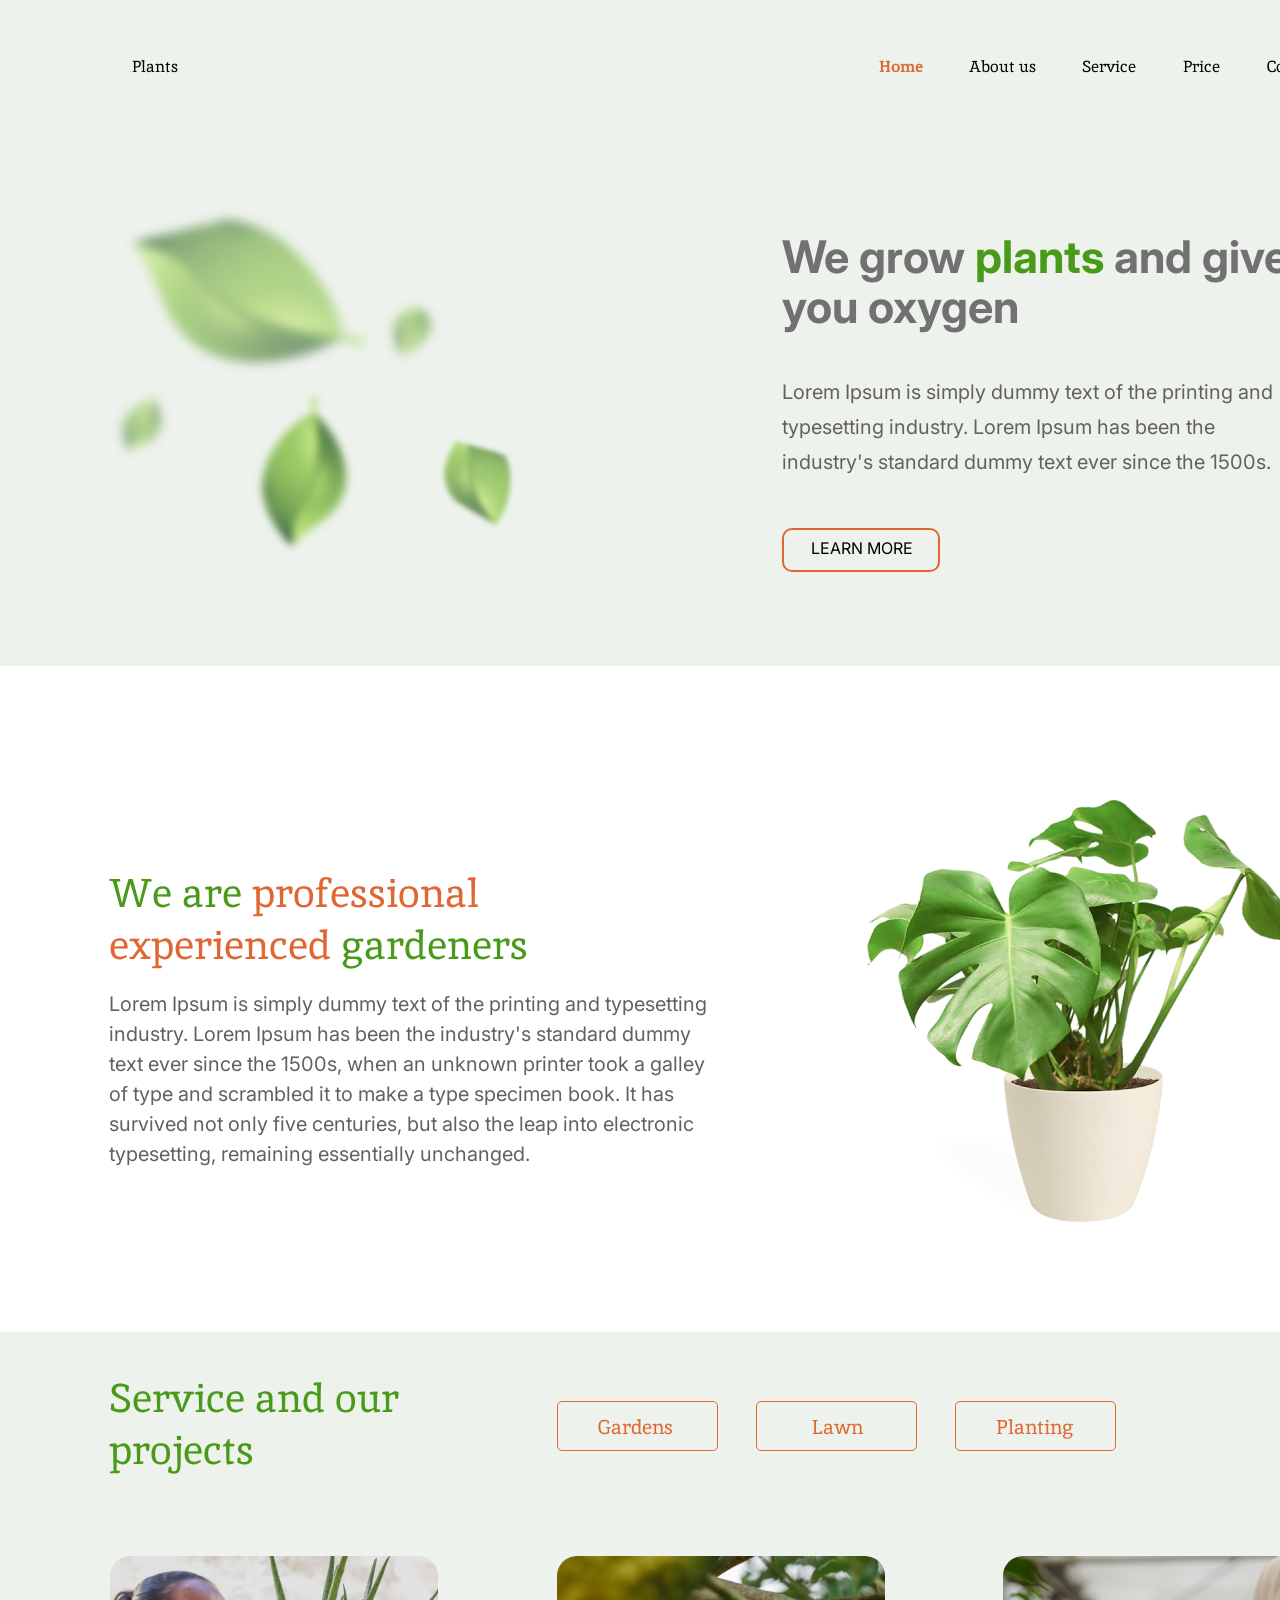
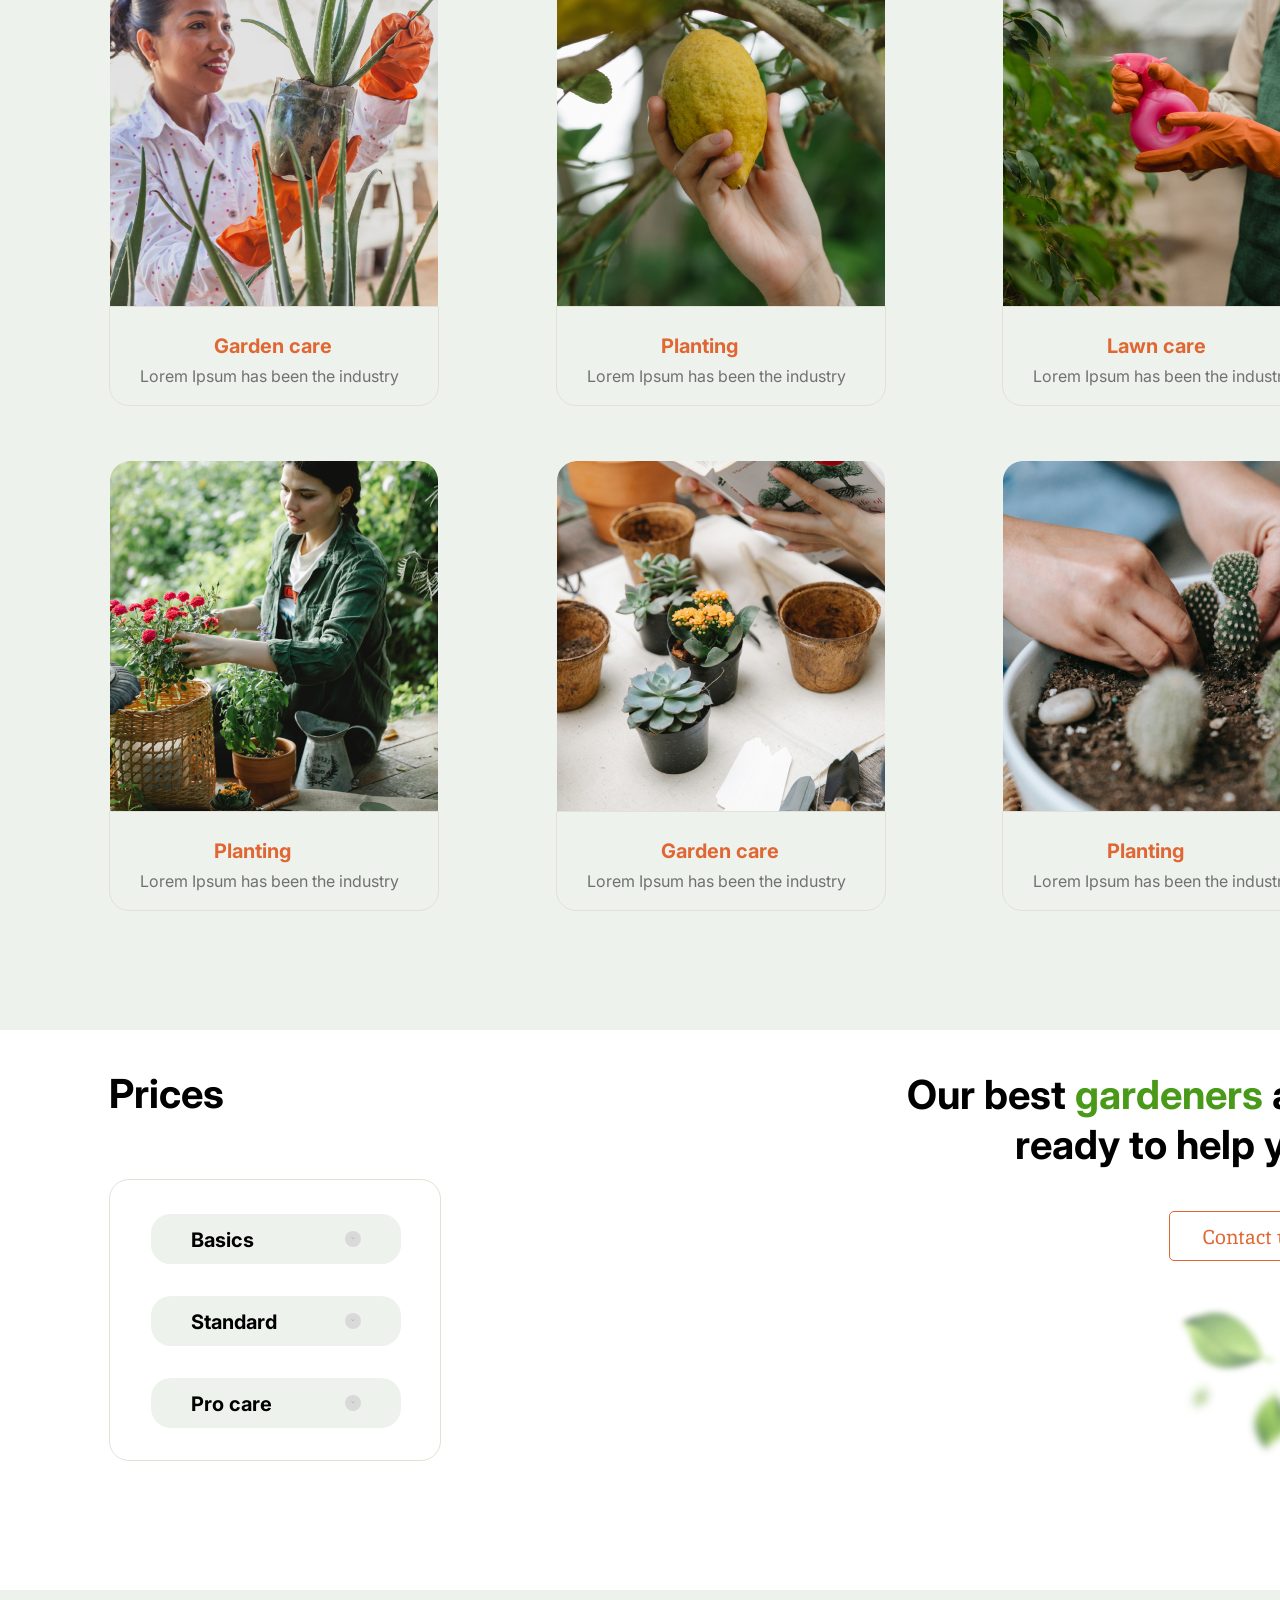
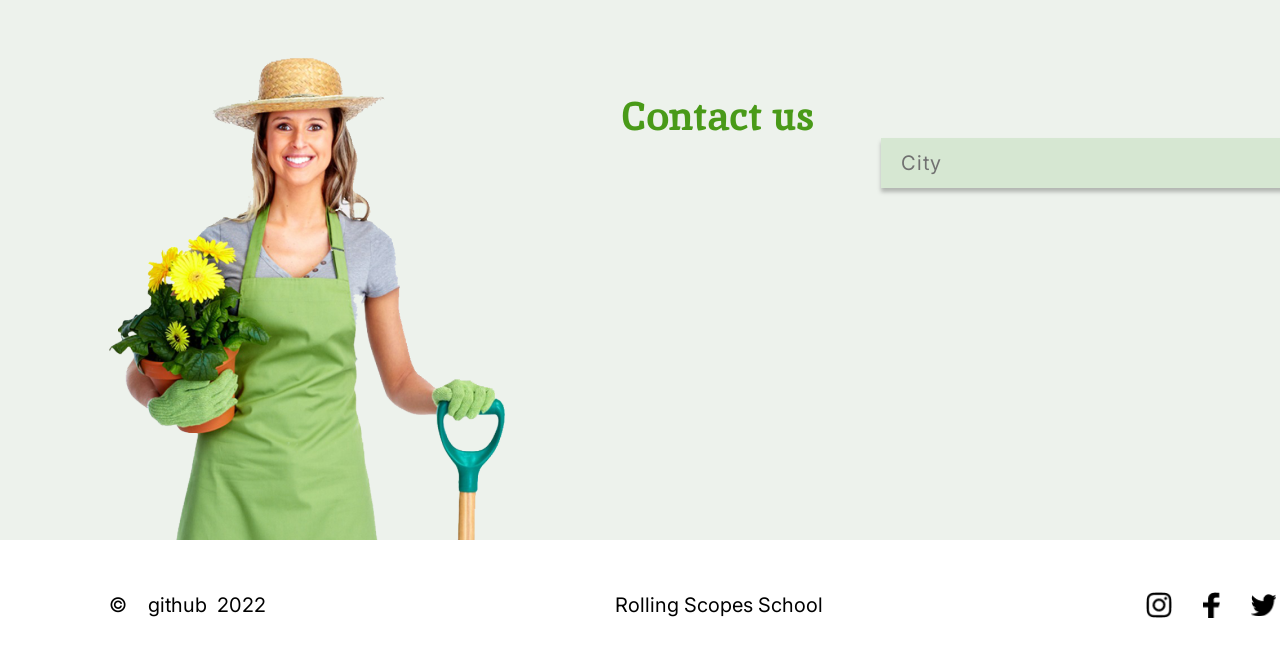
<file: index.html>
<!DOCTYPE html>
<html lang="en">
<head>
    <meta charset="UTF-8">
    <meta http-equiv="X-UA-Compatible" content="IE=edge">
    <meta name="viewport" content="width=device-width, initial-scale=1.0">
    <link rel="stylesheet" href="css/style.css">
    <link rel="icon" href="assets/favicon.ico">
    <link rel="preconnect" href="https://fonts.gstatic.com">  
    <link href='https://fonts.googleapis.com/css?family=Inika' rel='stylesheet'>
    <link href='https://fonts.googleapis.com/css?family=Inter' rel='stylesheet'>
    <title>Plants</title>
</head>
<body>
    <header class="header">

        <div class="navbar">
            <nav class="nav">
                <a href="#" class="home">Home</a>
                <a href="#" class="about">About us</a>
                <a href="#" class="service">Service</a>
                <a href="#" class="price">Price</a>
                <a href="#" class="contacts">Contacts</a>
            </nav>
            <div class="logo">
                <a href="#" class="logo_text">Plants</a>
                <div class="logo_vector">
                    <img id="vector1" src="../plants/assets/logo/Vector1.svg" alt="logo">
                    <img id="vector2" src="../plants/assets/logo/Vector2.svg" alt="logo">
                </div>

            </div>
        </div>

    </header>
    <div class="welcome">

        <div class="welcome_section">
            <div class="leafs">
                <div class="leaf1"></div>
                <div class="leaf2"></div>
                <div class="leaf3"></div>
                <div class="leaf4"></div>
                <div class="leaf5"></div>
            </div>
            <div class="welcome_block">
                <p class="welcome_header">We grow <span style="color: #499A18">plants</span> and give you oxygen</p>
                <p class="welcome_text">Lorem Ipsum is simply dummy text of the printing and typesetting industry. Lorem Ipsum has been the industry's standard dummy text ever since the 1500s.</p>
                <div class="welcome_button">
                    <p class="welcome_button_text">LEARN MORE</p>
                </div>
                
            </div>
        </div>

    </div>
    <p><a name="about"></a></p>
    <div class="about_block">
        <div class="section">
            <div class="about_subblock">
                <p class="about_header">We are <span style="color: #E06733">professional experienced</span> gardeners</p>
                <p class="about_text">Lorem Ipsum is simply dummy text of the printing and typesetting industry. Lorem Ipsum has been the industry's standard dummy text ever since the 1500s, when an unknown printer took a galley of type and scrambled it to make a type specimen book. It has survived not only five centuries, but also the leap into electronic typesetting, remaining essentially unchanged.</p>
            </div>
            <div class="about_img">

            </div>
        </div>

    </div>
    <p><a name="service"></a></p> 
    <div class="" id="service_block">
        <div class="service_content">
            <p class="service_content_text">Service and our projects</p>
            <div class="service_btns">
                <div id ="btn1" class="btn">
                    <p class="btn_text">Gardens</p>

                </div>
                <div id ="btn2" class="btn">
                    <p class="btn_text">Lawn</p>

                </div>
                <div id ="btn3" class="btn">
                    <p class="btn_text">Planting</p>
                </div>
            </div>
        </div>
        <div class="service_section">
            <div class="service_item">
                <div id="item1" class="service_item">
                    <div id="img1" class="img"></div>
                    <div class="rectangle"></div>                    
                    <p class="header">Garden care</p>       
                    <p class="content">Lorem Ipsum has been the industry</p>
                </div>
                <div id="item2" class="service_item">
                    <div id="img2" class="img"></div>
                    <div class="rectangle"></div>                    
                    <p class="header">Planting</p>       
                    <p class="content">Lorem Ipsum has been the industry</p>
                </div>
                <div id="item3" class="service_item">
                    <div id="img3" class="img"></div>
                    <div class="rectangle"></div>                    
                    <p class="header">Lawn care</p>       
                    <p class="content">Lorem Ipsum has been the industry</p>
                </div>
                <div id="item4" class="service_item">
                    <div id="img4" class="img"></div>
                    <div class="rectangle"></div>                    
                    <p class="header">Planting</p>       
                    <p class="content">Lorem Ipsum has been the industry</p>
                </div>
                <div id="item5" class="service_item">
                    <div id="img5" class="img"></div>
                    <div class="rectangle"></div>                    
                    <p class="header">Garden care</p>       
                    <p class="content">Lorem Ipsum has been the industry</p>
                </div>
                <div id="item6" class="service_item">
                    <div id="img6" class="img"></div>
                    <div class="rectangle"></div>                    
                    <p class="header">Planting</p>       
                    <p class="content">Lorem Ipsum has been the industry</p>
                </div>
                

            </div>

        </div>
    </div>
    <p><a name="price"></a></p>
    <div class="" id="price_block">
        <div class="price_wrapper">
            <div class="text_call_us">
                <p>Our best <span style="color: #499A18">gardeners</span> are ready to help you</p>
                <div id="btn4" class="btn">
                    <p class="btn_text">Contact us</p>
                </div>
            </div>
            <div class="price_section">
                <p class="price_header">Prices</p>
                <div class="price_item">
                    <div class="price_items">
                        <div class="price_item_btn">
                            <div class="price_rectangle">
                                <div id="price_btn1" class="price_rectangle">
                                    <p>Basics</p>
                                    <div class="accordion_btn">
                                        <div class="ellipse">   </div>
                                        <div class="arrow">
                                            <div class="arrow_line"></div>
                                            
                                        </div>
                                    </div>
                                </div>
                                <div id="price_btn2" class="price_rectangle">
                                    <p>Standard</p>
                                    
                                    <div class="accordion_btn">
                                        <div class="ellipse">   </div>
                                        <div class="arrow"><div class="arrow_line"></div>

                                        </div>
                                    </div>
                                </div>
                                <div id="price_btn3" class="price_rectangle">
                                    <p>Pro care</p>
                                    <div class="accordion_btn">
                                        <div class="ellipse">   </div>
                                        <div class="arrow"><div class="arrow_line"></div>

                                        </div>
                                    </div>
                                </div>

                            </div>
                        </div>
                        
                    </div>

                </div>
            </div>
            <div class="price_leafs">
                <div class="price_leaf1"></div>
                <div class="price_leaf2"></div>
                <div class="price_leaf3"></div>
                <div class="price_leaf4"></div>
            </div>
        </div>

    </div>
    <p><a name="contacts"></a></p>
    <div class="" id="contact_block">
        <p class="contact_block_header">Contact us</p>
        <div class="img_woman"></div>
        <div class="contacts_container">
            <div class="contacts_container_rectangle"></div>

            <p class="contacts_container_text">City</p>
            <div id="contact_accordion" class="accordion_btn">
                <div class="ellipse">   </div>
                <div class="arrow">
                    <div class="arrow_line"></div>
                </div>
            </div>

        </div>
            
    </div>
    <footer class="footer">
        <div class="footer_content">
            <div class="footer-data">
                <p id="footer-data1">©</p>                
                <p id="footer-data3">2022</p>
                <p id="footer-data2">github</p>
            </div>            
            <p>Rolling Scopes School</p>
            <div class="social-list">
                <div id="inst" class="icon">
                    <div class="inst_icon"></div>
                </div>
                <div id="fb" class="icon">
                    <div id="fb_icon"></div>
                 </div>
                <div id="tw" class="icon">
                    <div id="tw_icon"></div>
                </div>
                <div id="pinterest" class="icon">
                    <div id="pinterest_icon"></div>
                </div>
            </div>
        </div>
    </footer>
</body>
</html>
</file>
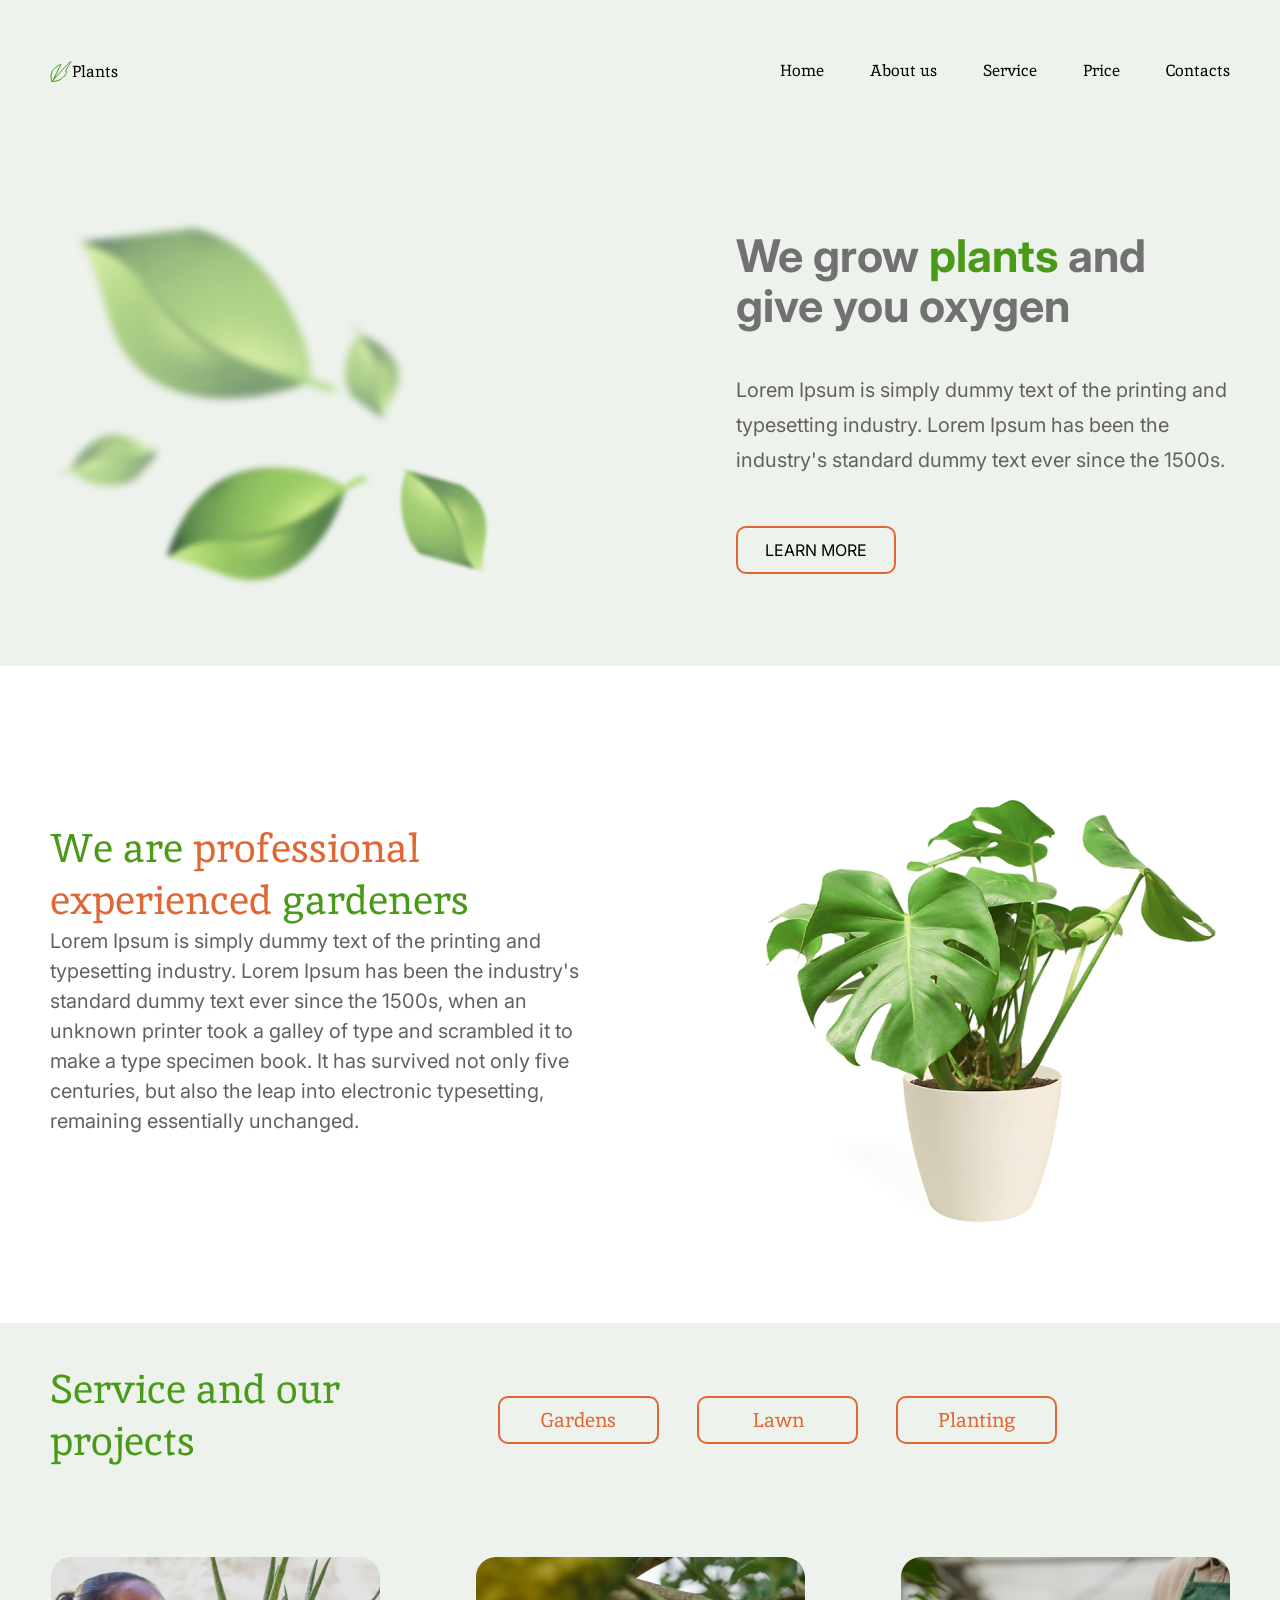
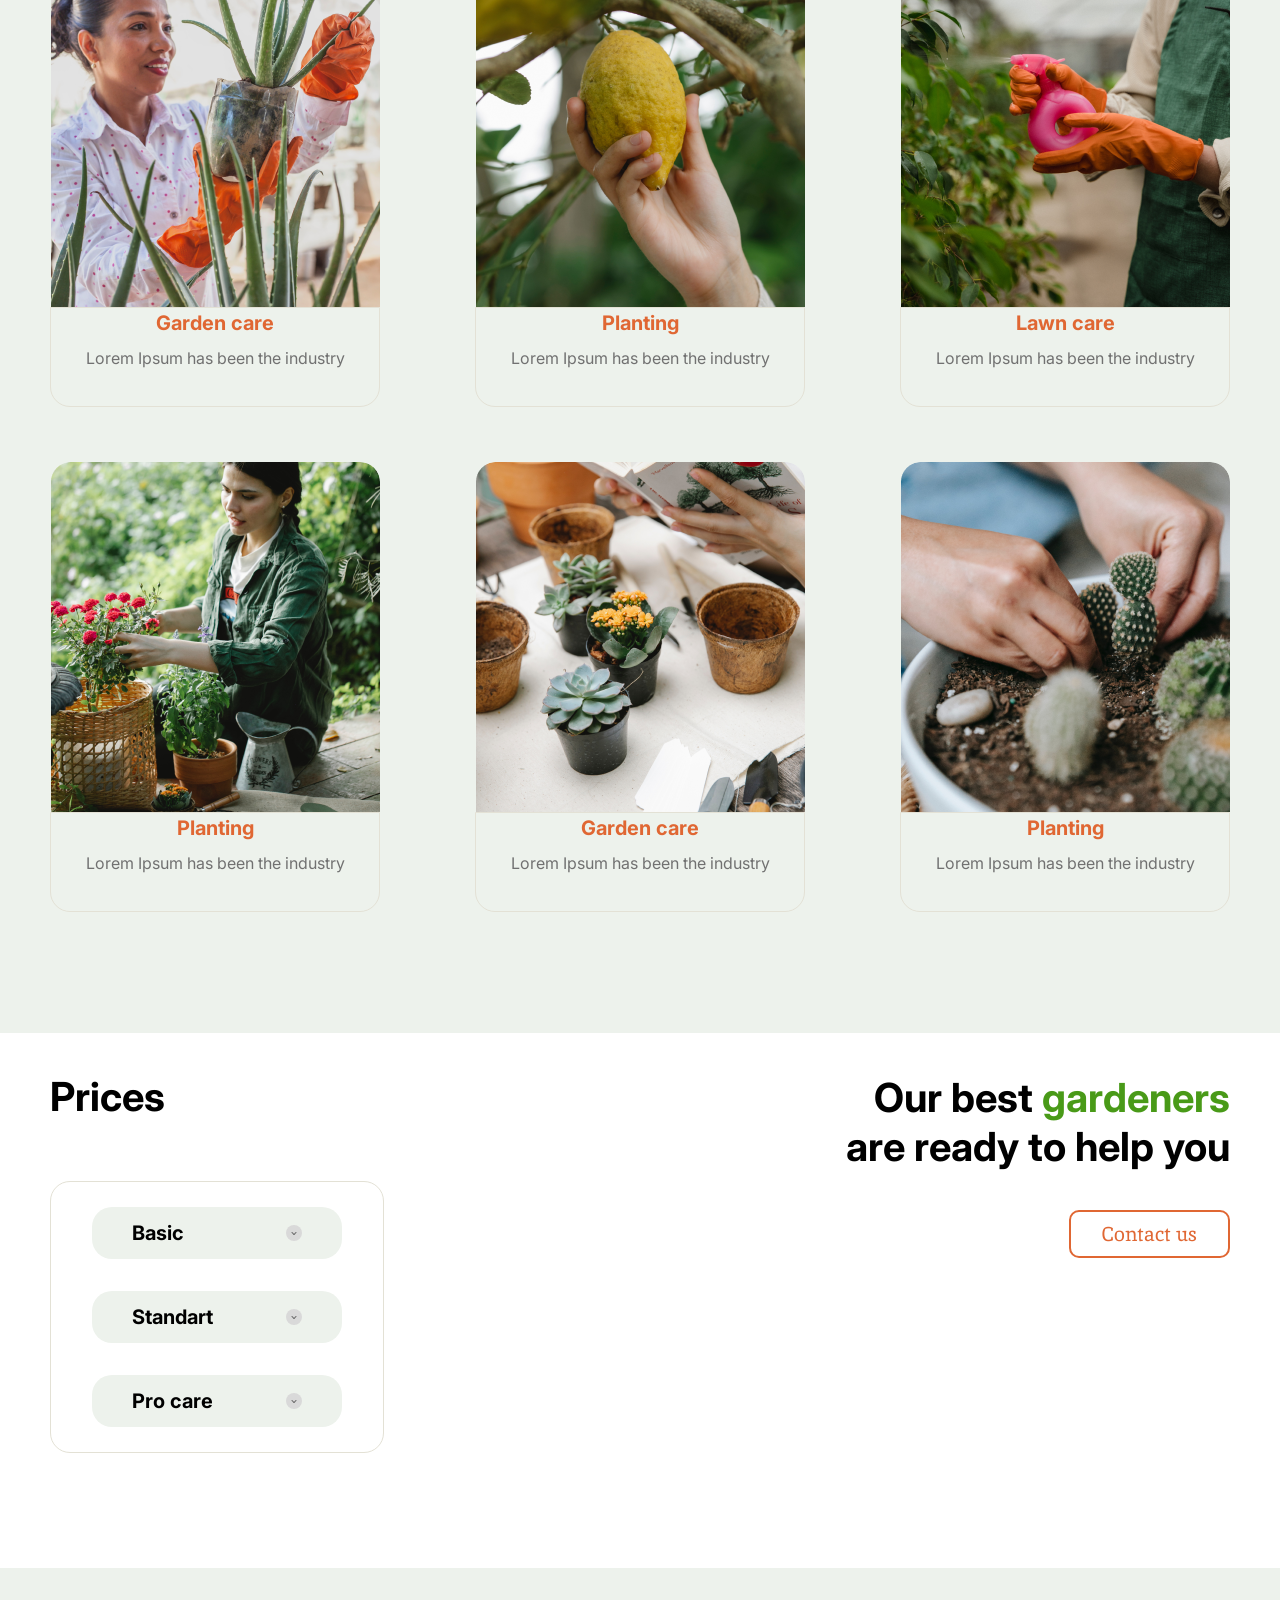
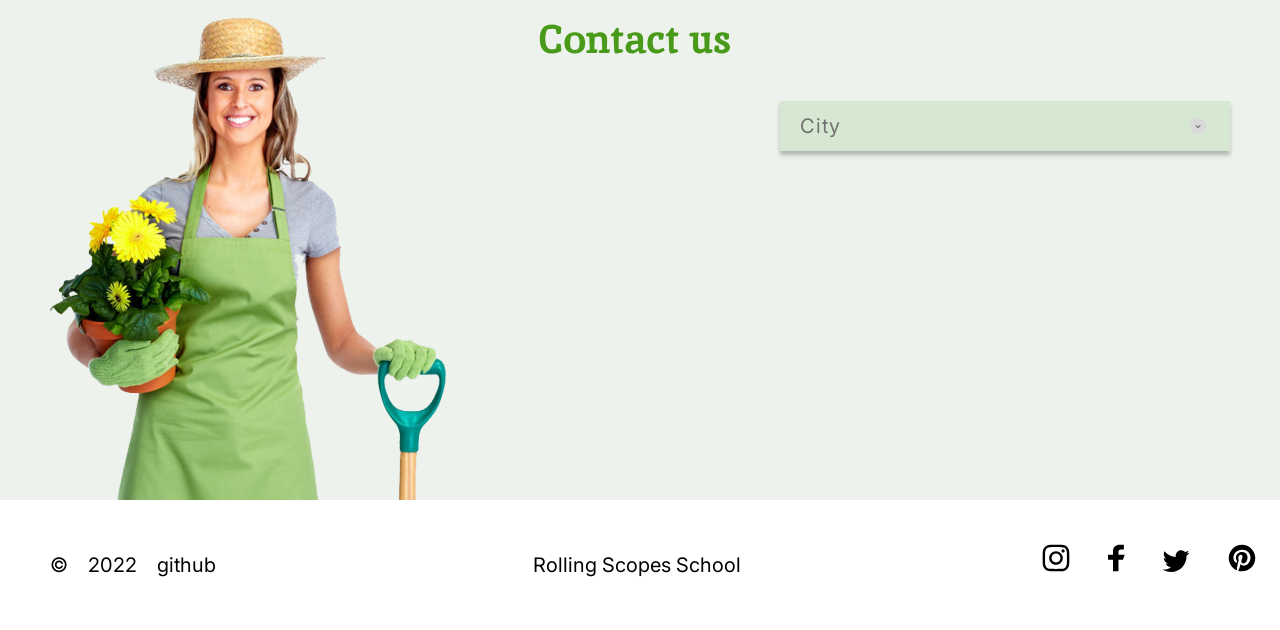
<file: plants/index.html>
<!DOCTYPE html>
<html lang="en">
<head>
    <meta charset="UTF-8">
    <meta http-equiv="X-UA-Compatible" content="IE=edge">
    <meta name="viewport" content="width=device-width, initial-scale=1.0">
    <link rel="icon" href="assets/favicon.ico">
    <link rel="stylesheet" href="sass/style.css">
    <link rel="preconnect" href="https://fonts.gstatic.com">  
    <link href='https://fonts.googleapis.com/css?family=Inika' rel='stylesheet'>
    <link href='https://fonts.googleapis.com/css?family=Inter' rel='stylesheet'>
    <title>Plants</title>
</head>
<body>
    <header class="header">
        <div class="container">
            <div class="navbar">
                <a href="#" class="logo_text">
                    <object type="image/svg+xml" data="./assets/logo/logo_vector.svg">
                        Your browser doesnt support svg</object>Plants</a>
                <nav class="nav">
                    <ul class="nav-list">
                        <li class="nav-item"><a href="#welcome" class="nav-link">Home</a></li>
                        <li class="nav-item"><a href="#about" class="nav-link">About us</a></li>
                        <li class="nav-item"><a href="#service" class="nav-link">Service</a></li>
                        <li class="nav-item"><a href="#prices" class="nav-link">Price</a></li>
                        <li class="nav-item"><a href="#contact" class="nav-link">Contacts</a></li>
                    </ul>
                </nav>     
                <img class="hamburger" src="./assets/burger.svg" alt="burger">
                <nav class="hamburger-nav">
                    <ul class="hamburger-nav-list">
                        <li class="hamburger-nav-item"><a href="#welcome" class="hamburger-nav-link">Home</a></li>
                        <li class="hamburger-nav-item"><a href="#about" class="hamburger-nav-link">About us</a></li>
                        <li class="hamburger-nav-item"><a href="#service" class="hamburger-nav-link">Service</a></li>
                        <li class="hamburger-nav-item"><a href="#prices" class="hamburger-nav-link">Price</a></li>
                        <li class="hamburger-nav-item"><a href="#contact" class="hamburger-nav-link">Contacts</a></li>
                    </ul>
                </nav>
                              
            </div>

        </div>
    </header>
    <main>
        <section id="welcome" class="welcome_section">
            <div class="container">
                <div class="welcome_block">
                    <div class="leafs">
                        <img src="./assets/leafs/leafs.png" alt="leafs" class="leafs__img">
                    </div>
                    <div class="welcome_content">
                        <h1 class="welcome_header">We grow <span style="color: #499A18">plants</span> and give you oxygen</h1>
                        <p class="welcome_text">Lorem Ipsum is simply dummy text of the printing and typesetting industry. Lorem Ipsum has been the industry's standard dummy text ever since the 1500s.</p>
                        <button class="btn" id="welcome_btn">LEARN MORE</button>
                    </div>
                </div>
            </div>
        </section>
        <section id="about" class="about_section">
            <div class="container"> 
                <div class="about_block">             
                    <div class="about_content">
                        <h2 class="about_header">We are <span style="color: #E06733">professional experienced</span> gardeners</h2>
                        <p class="about_text">Lorem Ipsum is simply dummy text of the printing and typesetting industry. Lorem Ipsum has been the industry's standard dummy text ever since the 1500s, when an unknown printer took a galley of type and scrambled it to make a type specimen book. It has survived not only five centuries, but also the leap into electronic typesetting, remaining essentially unchanged.</p>
                    </div>

                        <img src="./assets/houseplant1.png" alt="houseplant" class="about_img">

                </div>    
            </div>
        </section>        
        <section id="service" class="service_section">
            <div class="container">
                <div class="service_content">
                    <h2>Service and our projects</h2>
                    <div class="service_btns">
                        <button class="btn">Gardens</button>
                        <button class="btn">Lawn</button>
                        <button class="btn">Planting</button>
                    </div>
                </div>
                <div class="services_group">
                        <div id="item1" class="service_item">
                            <div id="img1" class="img"></div>
                            <div class="rectangle">                  
                            <p class="header">Garden care</p>       
                            <p class="content">Lorem Ipsum has been the industry</p></div>
                        </div>
                        <div id="item2" class="service_item">
                            <div id="img2" class="img"></div>
                            <div class="rectangle">                
                            <p class="header">Planting</p>       
                            <p class="content">Lorem Ipsum has been the industry</p></div>
                        </div>
                        <div id="item3" class="service_item">
                            <div id="img3" class="img"></div>
                            <div class="rectangle">              
                            <p class="header">Lawn care</p>       
                            <p class="content">Lorem Ipsum has been the industry</p></div>
                        </div>
                        <div id="item4" class="service_item">
                            <div id="img4" class="img"></div>
                            <div class="rectangle">                 
                            <p class="header">Planting</p>       
                            <p class="content">Lorem Ipsum has been the industry</p></div>
                        </div>
                        <div id="item5" class="service_item">
                            <div id="img5" class="img"></div>
                            <div class="rectangle">                    
                            <p class="header">Garden care</p>       
                            <p class="content">Lorem Ipsum has been the industry</p></div>
                        </div>
                        <div id="item6" class="service_item">
                            <div id="img6" class="img"></div>
                            <div class="rectangle">                    
                            <p class="header">Planting</p>       
                            <p class="content">Lorem Ipsum has been the industry</p></div>
                        </div>



                </div> 
            </div>
        </section>
        <section id="prices" class="price_section">
            <div class="container">
                <div class="price_content">
                    <div class="price-left">
                        <h2 class="price-header">Prices</h2>
                        <div class="price-form">
                            <div class="price_btn_acc">
                                <button class="btn_acc">Basic
                                    <span class="arrow"></span></button>
                            </div>
                            <div class="price_btn_acc">
                                <button class="btn_acc">Standart
                                    <span class="arrow"></span></button>
                            </div>
                            <div id="price_btn3" class="price_btn_acc">
                                <button class="btn_acc">Pro care
                                    <span class="arrow"></span></button>
                            </div>
                        </div>
                    </div>
                    <div class="price-right">
                        <div class="price-text">
                        <p>Our best <span style="color: #499A18">gardeners</span> are ready to help you</h2>
                        </div>
                        <button id="price_btn" class="btn">Contact us</button>                    
                        <div class="price_leafs">
                            <img src="./assets/leafs/leafs_small.png" alt="small_leafs">
                        </div>
                    </div>
                </div>
            </div>
        </section>
        <section id="contact" class="contact_section">
            <div class="container">
                <div class="contact_content">
                        <img src="./assets/contact_woman.png" alt="woman" class="img_woman">
                    <h2 class="contact-header">Contact us</h2>
                    
                    <div class="contacts_container">
                        <button class="contact_btn_acc"><span class="contact_text">City</span>
                            <span id="contact_arrow" class="arrow"></span></button>
                    </div>
                </div>
            </div>
                    
        </section>
    </main>
    <footer class="footer">
        <div class="container">
            <div class="footer_content">
                <div class ="footer-left">
                    <a href="https://github.com/UlianaMakarova">©</a>                
                    <a href="https://github.com/UlianaMakarova">2022</a>
                    <a href="https://github.com/UlianaMakarova">github</a>
                </div>
                <div class="footer-center">
                    <a href="https://rs.school/js-stage0/">Rolling Scopes School</a>
                </div>
                <div class="footer-right">
                    <ul class="social-list">
                        <li class="social-item">
                            <a href="#"><img src="./assets/social_list/instargam.svg" alt="instagram-icon"></a>
                        </li>
                        <li class="social-item">
                            <a href="#"><img src="./assets/social_list/facebook.svg" alt="facebook-icon"></a>
                        </li>
                        <li class="social-item">
                            <a href="#"><img src="./assets/social_list/twitter.svg" alt="twitter-icon"></a>
                        </li>
                        <li class="social-item">
                            <a href="#"><img src="./assets/social_list/pinterest.svg" alt="pinterest-icon"></a>
                        </li>
                    </ul>
                </div>
            </div>
        </div>
        </footer>
        <script src="js/index.js"></script>
 
</body>
</html>
</file>
<file: css/style.css>
html {
    scroll-behavior: smooth;
  }
body{
    margin: 0;
    padding: 0;

}
.header{
    position: absolute;
    width: 1440px;
    height: 134px;
    left: 0px;
    top: 0px;

    background: #EDF2EC;
}
.navbar{
    position: absolute;
    width: 1220px;
    height: 50px;
    left: 111px;
    top: 42px;
}
.nav{
    position: absolute;
    width: 452px;
    height: 50px;
    left: calc(879px - 111px);


}
.home{
    position: absolute;
    height: 50px;
    left: 0;

    font-family: 'Inika';
    font-style: normal;
    font-weight: 700;
    font-size: 16px;
    line-height: 50px;
    text-decoration: none;

    color: #E06733;

}
.about{
    position: absolute;
    height: 50px;
    left: 90px;

    font-family: 'Inika';
    font-style: normal;
    font-weight: 400;
    font-size: 16px;
    line-height: 50px;
    text-decoration: none;

    color: #010201;

}
.service{
    position: absolute;
    height: 50px;
    left: 203px;

    font-family: 'Inika';
    font-style: normal;
    font-weight: 400;
    font-size: 16px;
    line-height: 50px;
    text-decoration: none;

    color: #010201;

}
.price{
    position: absolute;
    height: 50px;
    left: 304px;

    font-family: 'Inika';
    font-style: normal;
    font-weight: 400;
    font-size: 16px;
    line-height: 50px;
    text-decoration: none;
    /* identical to box height, or 312% */
    color: #010201;

}
.contacts{
    position: absolute;
    height: 50px;
    left: 388px;

    font-family: 'Inika';
    font-style: normal;
    font-weight: 400;
    font-size: 16px;
    line-height: 50px;
    text-decoration: none;
    /* identical to box height, or 312% */

    color: #010201;
}
.logo{
    position: absolute;
    width: 79.17px;
    height: 21.04px;
    top: 10px;
}
.logo_text{
    position: absolute;
    width: 58.13px;
    height: 17px;

    left: 21.05px;
    top: 4.04px;

    font-family: 'Inika';
    font-style: normal;
    font-weight: 400;
    font-size: 16px;
    line-height: 21px;
    text-decoration: none;

    color: #000000;
}
.logo_vector{
    position: absolute;
    width: 20px;
    height: 20px;
    }
#vector1{
    position: absolute;
    width: 9.92px;
    height: 17.28px;

    top: 2.66px;
    
    border: 0px solid #499A18;
}
#vector2{
    position: absolute;
    width: 19px;
    height: 20px;
    left: 1px;
    
    border: 0px solid #499A18;
    }
.welcome{
    position: absolute;
    width: 1440px;
    height: 532px;
    left: 0px;
    top: 134px;
    
    background: #EDF2EC;
    }
.welcome_section{
    position: absolute;
    width: 1222px;
    height: 407.36px;
    left: 109px;
    top: 62px;
}
.leafs{
    position: absolute;
    width: 448.8px;
    height: 407.36px;
}
.leaf1{
    position: absolute;
    width: 81.23px;
    height: 60.89px;
    left: 257.93px;
    top: 110.99px;

    background: url(../assets/leafs/leaf1.png);
    background-size: cover;
    filter: blur(4.5px);
    transform: matrix(-0.81, -0.56, 0.61, -0.81, 0, 0);
}
.leaf2{
    position: absolute;
    width: 245.31px;
    height: 177.84px;
    left: 19.22px;
    top: 0px;


    background: url(../assets/leafs/leaf2.png);
    
    background-size: cover;
    filter: blur(4.5px);
    transform: matrix(0.99, -0.12, 0.13, 0.99, 0, 0);
}
.leaf3{
    position: absolute;
    width: 163.49px;
    height: 141.86px;
    left: 102.17px;
    top: 198.6px;
    
    background: url(../assets/leafs/leaf3.png);
    background-size: cover;
    filter: blur(3.5px);
    transform: matrix(0.51, -0.84, 0.89, 0.49, 0, 0);
}
.leaf4{
    position: absolute;
    width: 80.33px;
    height: 61.57px;
    left: 0px;
    top: 200.66px;
    
    background: url(../assets/leafs/leaf4.png);
    background-size: cover;

    filter: blur(4.5px);
    transform: matrix(-0.63, 0.75, -0.81, -0.62, 0, 0);
}
.leaf5{
    position: absolute;
    width: 120.93px;
    height: 77.01px;
    left: 310.12px;
    top: 253.0px;
    
    background: url(../assets/leafs/leaf5.png);
    background-size: cover;

    filter: blur(2px);
    transform: matrix(-0.96, -0.26, 0.29, -0.96, 0, 0);
}
.welcome_block{
    position: absolute;
    width: 549px;
    height: 340px;
    left: 673px;
    top: 36px;
}
.welcome_header{
    position: absolute;
    width: 549px;
    height: 101px;
    left: 0px;
    top: -45px;

    font-family: 'Inter';
    font-style: normal;
    font-weight: 700;
    font-size: 45px;
    line-height: 50px;

    /* or 111% */

    color: #717171;
}
.welcome_text{
    position: absolute;
    width: 525.44px;
    height: 105px;
    top: calc(143px - 20px);
    left: 0px;

    font-family: 'Inter';
    font-style: normal;
    font-weight: 400;
    font-size: 20px;
    line-height: 35px;
    /* or 175% */
    color: #636060;
}

.welcome_button{

    box-sizing: border-box;
    position: absolute;
    width: 158px;
    height: 44px;
    left: 0px;
    top: 296px;

    border: 2px solid #E06733;
    border-radius: 10px;
}
.welcome_button .welcome_button_text{
    position: absolute;
    width: 104px;
    height: 16px;
    left: 27px;
    top: calc(14px - 20px);

    font-family: 'Inter';
    font-style: normal;
    font-weight: 400;
    font-size: 16px;
    line-height: 20px;
    /* or 125% */

    display: flex;
    align-items: center;
    text-align: center;

    color: #000000;
}
.about_block{
    
    position: absolute;
    width: 1440px;
    height: 666px;
    left: 0px;
    top: 666px;

    background: #FFFFFF;
}
.about_section{
    position: absolute;
    width: 1222px;
    height: 479px;
    left: 109px;
    top: 93px;
}
.about_img{
    position: absolute;
    width: 464px;
    height: 479px;
    left: 867px;
    top: 93px;

    background: url(../assets/houseplant1.png);
}
.about_subblock{
    position: absolute;
    width: 605px;
    height: 350px;
    left: 109px;
    top: 161px;
}
.about_header{
    /* We are professional experienced gardeners */

    position: absolute;
    width: 463px;
    height: 102px;

    font-family: 'Inika';
    font-style: normal;
    font-weight: 400;
    font-size: 40px;
    line-height: 52px;

    color: #499A18;
}
.about_text{
    /* Lorem Ipsum is simply dummy text of the printing and typesetting industry. Lorem Ipsum has been the industry's standard dummy text ever since the 1500s, when an unknown printer took a galley of type and scrambled it to make a type specimen book. It has survived not only five centuries, but also the leap into electronic typesetting, remaining essentially unchanged. */
    position: absolute;
    width: 605px;
    height: 208px;

    top: 142px;

    font-family: 'Inter';
    font-style: normal;
    font-weight: 400;
    font-size: 20px;
    line-height: 30px;
    /* or 150% */

    color: #636060;
}
#service_block{    
    position: absolute;
    width: 1440px;
    height: 1300px;
    left: 0px;
    top: 1332px;

    background: #EDF2EC;
}
.service_content{
    position: absolute;
    width: 1007px;
    height: 94px;
    left: 109px;
    top: 40px;
}
.service_content_text{
    /* Service and our projects */
    position: absolute;
    width: 306px;
    height: 94px;
    top: -40px;

    font-family: 'Inika';
    font-style: normal;
    font-weight: 400;
    font-size: 40px;
    line-height: 52px;

    color: #499A18;
}
.service_btns{
    position: absolute;
    width: 559px;
    height: 50px;
    left: 448px;
    top: 29px;

}
.btn{
    box-sizing: border-box;
    border-radius: 5px;
    border: 1px solid #E06733;
}
.btn .btn_text{
    position: absolute;
    width: 81px;
    height: 26px;
    left: 40px;
    top: calc(12px - 20px);

    font-family: 'Inika';
    font-style: normal;
    font-weight: 400;
    font-size: 20px;
    line-height: 26px;
    /* identical to box height */

    color: #E06733;
}
#btn1{

    position: absolute;
    width: 161px;
    height: 50px;
}

#btn2{
    /* services btns */
    position: absolute;
    width: 161px;
    height: 50px;
    left: 199px;
}
#btn2 p{
    width: 53px;
    left: 54px;
}
#btn3{
    position: absolute;
    width: 161px;
    height: 50px;
    left: 398px;

}
.service_section{
    position: absolute;
    width: 1222px;
    height: 955px;
    left: 109px;
    top: 224px;
}

.service_item{
    position: absolute;
    width: 330px;
    height: 450px;
    left: 0px;
    top: 0px;

}
.service_item .rectangle{
    
    box-sizing: border-box;

    position: relative;
    top: 350px;
    width: 330px;
    height: 100px;
  
    border: 1px solid #E3E1D5;
    border-radius: 0px 0px 20px 20px;

}
.service_item .header{
    position: absolute;
    width: 120px;
    height: 24px;
    left: 105px;
    top: 360px;

    font-family: 'Inter';
    font-style: normal;
    font-weight: 700;
    font-size: 20px;
    line-height: 20px;
    /* or 100% */


    color: #E06733;

}
.service_item .content{
    position: absolute;
    width: 267.19px;
    height: 20px;
    left: 30.91px;
    top: 394px;

    font-family: 'Inter';
    font-style: normal;
    font-weight: 400;
    font-size: 16px;
    line-height: 20px;
    /* identical to box height, or 125% */


    color: #717171;

}
.service_item .img{
 
    position: absolute; 
    width: 329px;
    height: 350px;

    border-radius: 20px 20px 0px 0px;
}

#item1 #img1{
    background: url(../assets/services/first.png);
}
#item2{
    left: 447px;
}
#item2 #img2{
    background: url(../assets/services/second.png);
}
#item3{
    left: 893px;
}
#item3 #img3{
    background: url(../assets/services/third.png);
}
#item4{
    top: 505px;
}
#item4 #img4{
    background: url(../assets/services/fourth.png);
}
#item5{
    left: 447px;
    top: 505px;
}
#item5 #img5{
    background: url(../assets/services/fifth.png);
}
#item6{
    left: 893px;
    top: 505px;
}
#item6 #img6{
    background: url(../assets/services/sixth.png);
}
#price_block{
    position: absolute;
    width: 1440px;
    height: 560px;
    left: 0px;
    top: 2630px;

    background: #FFFFFF;
}
.price_wrapper{
    position: absolute;
    width: 1222px;
    height: 405px;
    left: 109px;
    top: 40px;
}
.text_call_us{
    position: absolute;
    width: 452px;
    height: 191.01px;
    left: 770px;

}
.text_call_us p{
    position: absolute;
    width: 452px;
    height: 103px;
    top: -40px;

    font-family: 'Inter';
    font-style: normal;
    font-weight: 700;
    font-size: 40px;
    line-height: 50px;
    /* or 125% */

    text-align: right;

    color: #000000;

}
#btn4{
    position: absolute;
    width: 162px;
    height: 50px;
    left: 290.0px;
    top: 141.01px;
}
#btn4 .btn_text{
    width: 98px;
    height: 26px;
    left: 30.04px;
    top: calc(12px - 20px);
}
.price_section{
    position: absolute;
    width: 332px;
    height: 391.01px;
}
.price_section .price_header{
    position: absolute;
    width: 135px;
    height: 49px;
    top: -40px;

    font-family: 'Inter';
    font-style: normal;
    font-weight: 700;
    font-size: 40px;
    line-height: 48px;

    color: #000000;
}
.price_item{
    box-sizing: border-box;
    position: absolute;
    width: 332px;
    height: 282.01px;
    left: 0px;
    top: 109px;

    border: 1px solid #E3E1D5;
    border-radius: 20px;
}
.price_items{
    position: absolute;
    width: 250px;
    height: 214.01px;
    left: 41px;
    top: 34px;
}
.price_item_btn{
    position: absolute;
    width: 250px;
    height: 50px;

}
.price_item_btn .price_rectangle{
    position: absolute;
    width: 250px;
    height: 50px;
    
    background: #EDF2EC;
    border-radius: 20px;

}
.price_item_btn p{
    position: absolute;
    width: 100px;
    height: 18px;
    left: 40px;
    top: calc(16px - 20px) ;

    font-family: 'Inter';
    font-style: normal;
    font-weight: 700;
    font-size: 20px;
    line-height: 20px;
    /* or 100% */


    color: #000000;
}
.accordion_btn{
    position: absolute;
    width: 16px;
    height: 16px;
    left: 194px;
    top: 17px;
}
.ellipse{
    position: absolute;
    width: 16px;
    height: 16px;

    border-radius: 50%;

    background: #D9D9D9;
}
.arrow{
    position: absolute;
    width: 4px;
    height: 2.35px;
    left: 6px;
    top: 6px;
}

.arrow_line{
    position: absolute;
    width: 4px;
    height: 2.35px;
    left: 0px;
    top: 0px;
    
    background: url(../assets/arrow.svg);
    background-size: cover;
}
#price_btn1{
    left: 0px;
    top: 0px;
}

#price_btn2{
    left: 0px;
    top: 82px;
}
#price_btn3{
    left: 0px;
    top: 164.01px;
}
.price_leafs{
    position: absolute;
    width: 152px;
    height: 174.99px;
    left: 1070px;
    top: 230.01px;
}
.price_leaf1{
    position: absolute;
    width: 32.97px;
    height: 25.31px;
    left: 111.11px;
    top: 48.49px;

    background: url(../assets/price_leafs/leaf1.png);
    background-size: cover;
    filter: blur(4.5px);
    transform: matrix(-0.81, -0.61, 0.56, -0.81, 0, 0);
}
.price_leaf2{
    position: absolute;
    width: 97.12px;
    height: 75.82px;
    left: 0px;
    top: 0px;

    background: url(../assets/price_leafs/leaf2.png);
    background-size: cover;
    filter: blur(2.5px);
    transform: matrix(0.99, -0.13, 0.12, 0.99, 0, 0);
}
.price_leaf3{
    position: absolute;
    width: 68.46px;
    height: 57.17px;
    left: 49.5px;
    top: 85.88px;

    background: url(../assets/price_leafs/leaf3.png);
    background-size: cover;
    filter: blur(3.5px);
    transform: matrix(0.49, -0.89, 0.85, 0.51, 0, 0);
}
.price_leaf4{
    position: absolute;
    width: 33.28px;
    height: 25.08px;
    left: 9.1px;
    top: 86.76px;

    background: url(../assets/price_leafs/leaf4.png);
    background-size: cover;
    filter: blur(4.5px);
    transform: matrix(-0.62, 0.8, -0.76, -0.63, 0, 0);
}
#contact_block{
    position: absolute;
    width: 1440px;
    height: 550px;
    left: 0px;
    top: 3190px;

    background: #EDF2EC;
}
#contact_block .contact_block_header{
    position: absolute;
    width: 195px;
    height: 51px;
    left: 622px;
    top: 60px;

    font-family: 'Inika';
    font-style: normal;
    font-weight: 700;
    font-size: 40px;
    line-height: 52px;

    color: #499A18;
}
.img_woman{
    position: absolute;
    width: 400px;
    height: 496.99px;
    left: 109px;
    top: 53px;

    background: url(../assets/contact_woman\ 1.png);

}

.contacts_container{
    position: absolute;
    width: 450px;
    height: 50px;
    left: 881px;
    top: 148px;
}
.contacts_container_rectangle{
    box-sizing: border-box;
    position: absolute;
    width: 450px;
    height: 50px;
    
    background: #D6E7D2;
    box-shadow: 0px 4px 4px rgba(0, 0, 0, 0.25);
    border-radius: 0px;

}
.contacts_container_text{
    position: absolute;
    width: 204px;
    height: 40px;
    left: 20px;
    top: calc(5px - 20px);

    font-family: 'Inter';
    font-style: normal;
    font-weight: 400;
    font-size: 20px;
    line-height: 40px;
    /* identical to box height, or 200% */

    letter-spacing: 0.05em;

    color: #717171;
}
#contact_accordion{
    position: absolute;
    width: 16px;
    height: 16px;
    left: 399px;
    top: 17px;
}
.footer{
    position: absolute;
    width: 1440px;
    height: 130px;
    left: 0px;
    top: 3740px;

    background: #FFFFFF;
}
.footer_content{
    position: absolute;
    width: 1222px;
    height: 50px;
    left: 109px;
    top: 40px;

}
.footer_content p{
    position: absolute;
    height: 50px;
    left: 506px;
    top: calc(0px - 20px);
    
    font-family: 'Inter';
    font-style: normal;
    font-weight: 400;
    font-size: 20px;
    line-height: 50px;
    /* identical to box height, or 250% */
    
    
    color: #000000;

}
.footer-data{
    position: absolute;
    height: 50px;
}
#footer-data1{
    left: 0px;
}
#footer-data2{
    left: 39px;
}
#footer-data3{
    left: 108px;
}
.social-list{
    position: absolute;
    width: 188px;
    height: 50px;
    left: 1034px;
    top: 0px;
}
.icon{    
    position: absolute;
    width: 32px;
    height: 32px;
}
#inst{
    position: absolute;
    left: 0px;
    top: 9px;
}
.inst_icon{
    position: absolute;
    height: 26.65px;
    width: 26.65px;

    left: 2.66px;
    top: 2.67px;

    background: url(../assets/social_list/Vector.png);
    background-size: cover;
}

#fb{
    position: absolute;
    left: 52px;
    top: 9px;
}
#fb_icon{
    position: absolute;
    width: 16.67px;
    height: 26.67px;
    left: 8px;
    top: 2.67px;

    background: url(../assets/social_list/Vector\ \(1\).png);
    background-size: cover;
}

#tw{
    position: absolute;
    left: 104px;
    top: 9px;
}
#tw_icon{
    position: absolute;
    width: 26.67px;
    height: 21.67px;
    left: 2.67px;
    top: 5.33px;

    background: url(../assets/social_list/Vector\ \(2\).png);   
    background-size: cover; 
}
#pinterest{
    position: absolute;
    left: 156px;
    top: 9px;
}
#pinterest_icon{
    position: absolute;
    width: 26.57px;
    height: 26.67px;

    left: 2.71px;
    top: 2.67px;
    background: url(../assets/social_list/Vector\ \(3\).png); 
    background-size: cover;
}
</file>
<file: plants/sass/style.css>
* {
  box-sizing: border-box;
  margin: 0;
  padding: 0;
}

html {
  scroll-behavior: smooth;
  font-size: 10px;
}

body {
  font-family: "Inter", sans-serif;
  font-size: 2rem;
  margin: 0;
  padding: 0;
}

.btn, .nav-link {
  transition: all 0.4s ease-out;
}

/*LAYOUTS*/
.container {
  margin: 0 auto;
  max-width: 1320px;
  padding: 0 50px;
  overflow: hidden;
}
@media (max-width: 380px) {
  .container {
    padding: 0 25px;
  }
}

.header {
  background: #EDF2EC;
}

@media (max-width: 380px) {
  .nav {
    display: none;
  }
}

.navbar {
  display: flex;
  justify-content: space-between;
  align-items: center;
  padding: 46px 0;
}
@media (max-width: 768px) {
  .navbar {
    padding: 35px 0;
  }
}
@media (max-width: 380px) {
  .navbar {
    padding: 36px 0;
  }
}

.nav-list {
  display: flex;
  justify-content: space-between;
  list-style: none;
  column-gap: 46px;
}

.nav-link {
  text-decoration: none;
  color: #010201;
  font-family: "Inika", serif;
  font-style: normal;
  font-weight: 400;
  font-size: 1.6rem;
  line-height: 5rem;
}

.nav-link:hover, .nav-link:focus, .logo:hover {
  color: #E06733;
}

.nav-link:active, .logo:active {
  color: #E06733;
}

.footer_content {
  display: flex;
  justify-content: space-between;
  align-items: center;
  padding: 40px 0px;
}
@media (max-width: 768px) {
  .footer_content {
    flex-direction: column;
    padding: 0;
  }
}

.footer-left {
  margin-right: 15px;
}
@media (max-width: 768px) {
  .footer-left {
    padding-top: 18px;
    margin: 0;
  }
}

.footer_content a {
  font-family: "Inter";
  font-style: normal;
  font-weight: 400;
  font-size: 2rem;
  line-height: 50px;
  text-decoration: none;
  /* identical to box height, or 250% */
  color: #000000;
  padding: 0px 15px 0px 0px;
}

.social-list {
  max-width: 188px;
  display: flex;
  justify-content: space-between;
  align-items: center;
  list-style-type: none;
}

.social-item {
  margin-right: 22.7px;
}

/*COMPONENTS*/
.welcome_section {
  padding-bottom: 33px;
  background: #EDF2EC;
}
@media (max-width: 768px) {
  .welcome_section {
    padding-bottom: 70px;
  }
}
@media (max-width: 380px) {
  .welcome_section {
    padding-bottom: 24px;
  }
}

.welcome_block {
  display: flex;
  justify-content: space-between;
}

.leafs {
  flex: 0 1 50%;
  padding-right: 224px;
  padding-top: 62px;
}
@media (max-width: 768px) {
  .leafs {
    width: 280px;
    padding-top: 40px;
    padding-right: 50px;
  }
}
@media (max-width: 380px) {
  .leafs {
    display: none;
  }
}

@media (max-width: 768px) {
  .leafs__img {
    width: 280px;
  }
}

.welcome_content {
  padding-top: 89px;
  flex: 1 1 100%;
}
@media (max-width: 768px) {
  .welcome_content {
    padding-top: 40px;
    order: -1;
  }
}
@media (max-width: 380px) {
  .welcome_content {
    padding-top: 24px;
  }
}

.welcome_header {
  font-family: "Inter";
  font-style: normal;
  font-weight: 700;
  font-size: 4.5rem;
  line-height: 5rem;
  color: #717171;
  margin-bottom: 42px;
}
@media (max-width: 768px) {
  .welcome_header {
    font-size: 3.5rem;
    line-height: 5rem;
    margin-bottom: 30px;
  }
}
@media (max-width: 380px) {
  .welcome_header {
    font-size: 2.5rem;
    line-height: 3.5rem;
    margin-bottom: 30px;
  }
}

.welcome_text {
  font-family: "Inter";
  font-style: normal;
  font-weight: 400;
  font-size: 2rem;
  line-height: 3.5rem;
  /* or 175% */
  color: #636060;
  margin-bottom: 48px;
}
@media (max-width: 768px) {
  .welcome_text {
    font-size: 1.6rem;
    line-height: 2.5rem;
    margin-bottom: 30px;
  }
}
@media (max-width: 380px) {
  .welcome_text {
    font-size: 1.6rem;
    line-height: 2.5rem;
    margin-bottom: 20px;
  }
}

#welcome_btn {
  min-width: 158px;
  font-family: "Inter";
  font-weight: 400;
  font-size: 1.6rem;
  line-height: 2rem;
  padding: 12px 27px;
  color: #000000;
}
@media (max-width: 380px) {
  #welcome_btn {
    min-width: 100px;
    height: 34.14px;
    padding: 8px 18px;
    font-size: 1rem;
    line-height: 2rem;
  }
}

.about_section {
  background: #FFFFFF;
}

.about_block {
  display: flex;
  justify-content: space-between;
  padding-bottom: 85px;
}
@media (max-width: 768px) {
  .about_block {
    flex-direction: column;
    align-items: center;
    padding-bottom: 95px;
  }
}
@media (max-width: 380px) {
  .about_block {
    flex-direction: column;
    align-items: center;
    padding-bottom: 31px;
  }
}

.about_img {
  padding-top: 93px;
  width: 464px;
}
@media (max-width: 768px) {
  .about_img {
    width: 250px;
    padding-top: 70px;
  }
}
@media (max-width: 380px) {
  .about_img {
    width: 150px;
    padding-top: 0.33px;
  }
}

.about_content {
  padding-top: 156px;
  margin-right: 150px;
  text-align: left;
}
@media (max-width: 768px) {
  .about_content {
    padding-top: 40px;
    margin: 0 auto;
  }
}
@media (max-width: 380px) {
  .about_content {
    padding-top: 30px;
    margin: 0 auto;
  }
}

.about_header {
  font-family: "Inika";
  font-style: normal;
  font-weight: 400;
  font-size: 4rem;
  line-height: 5.2rem;
  color: #499A18;
  margin-right: 130px;
}
@media (max-width: 768px) {
  .about_header {
    width: 423px;
    margin: 0 auto;
    text-align: center;
    font-size: 3.5rem;
    line-height: 4.6rem;
    padding-bottom: 40px;
  }
}
@media (max-width: 380px) {
  .about_header {
    width: 288px;
    margin: 0 auto;
    text-align: center;
    font-size: 2.5rem;
    line-height: 3.3rem;
    padding-bottom: 10px;
  }
}

.about_text {
  font-family: "Inter";
  font-style: normal;
  font-weight: 400;
  font-size: 2rem;
  line-height: 3rem;
  /* or 150% */
  color: #636060;
}
@media (max-width: 768px) {
  .about_text {
    margin-block-start: 0.5em;
  }
}
@media (max-width: 380px) {
  .about_text {
    font-size: 1.5rem;
    line-height: 2.5rem;
  }
}

.service_section {
  background: #EDF2EC;
  padding-bottom: 121px;
}
@media (max-width: 768px) {
  .service_section {
    padding-bottom: 70px;
  }
}
@media (max-width: 380px) {
  .service_section {
    padding-bottom: 27px;
  }
}

.service_content {
  display: flex;
  max-width: 1007px;
  justify-content: space-between;
  align-items: center;
  padding: 40px 0px 90px 0px;
}
@media (max-width: 768px) {
  .service_content {
    display: block;
    padding: 60px 0px 40px;
  }
}
@media (max-width: 380px) {
  .service_content {
    display: block;
    padding: 30px 0px 40px;
  }
}

.service_content h2 {
  /* Service and our projects */
  flex-basis: 306px;
  font-family: "Inika";
  font-style: normal;
  font-weight: 400;
  font-size: 4rem;
  line-height: 5.2rem;
  color: #499A18;
}
@media (max-width: 768px) {
  .service_content h2 {
    font-size: 3.5rem;
    line-height: 4.6rem;
    margin-bottom: 40px;
    width: 306px;
  }
}
@media (max-width: 380px) {
  .service_content h2 {
    font-size: 2.5rem;
    line-height: 3.3rem;
    margin-bottom: 35px;
    width: 252px;
  }
}

.service_btns {
  display: flex;
  justify-content: space-between;
  align-items: center;
  flex-basis: 559px;
  margin-top: 10px;
}
@media (max-width: 768px) {
  .service_btns {
    max-width: 559px;
  }
}
@media (max-width: 380px) {
  .service_btns {
    flex-wrap: wrap;
    justify-content: space-between;
    row-gap: 9px;
    max-width: 252px;
  }
}

.services_group {
  display: flex;
  justify-content: space-between;
  flex-wrap: wrap;
  row-gap: 55px;
}
@media (max-width: 768px) {
  .services_group {
    row-gap: 38px;
  }
}
@media (max-width: 380px) {
  .services_group {
    row-gap: 34px;
  }
}

.service_item {
  flex-basis: 330px;
}
@media (max-width: 768px) {
  .service_item {
    flex-basis: 280px;
  }
}

.service_item .rectangle {
  box-sizing: border-box;
  height: 100px;
  border: 1px solid #E3E1D5;
  border-radius: 0px 0px 20px 20px;
}

.service_item .header {
  padding: 5px 0px;
  text-align: center;
  font-family: "Inter";
  font-style: normal;
  font-weight: 700;
  font-size: 2rem;
  line-height: 2rem;
  /* or 100% */
  color: #E06733;
}

.service_item .content {
  text-align: center;
  font-family: "Inter";
  font-style: normal;
  font-weight: 400;
  font-size: 1.6rem;
  line-height: 2rem;
  /* identical to box height, or 125% */
  color: #717171;
  padding: 10px 0px;
}
@media (max-width: 768px) {
  .service_item .content {
    padding: 10px 40px;
    min-width: 201px;
  }
}

.service_item .img {
  width: 330px;
  height: 350px;
  border-radius: 20px 20px 0px 0px;
}
@media (max-width: 768px) {
  .service_item .img {
    width: 280px;
  }
}

#img1 {
  background: url(../assets/services/first.png);
}

#img2 {
  background: url(../assets/services/second.png);
}

#img3 {
  background: url(../assets/services/third.png);
}

#img4 {
  background: url(../assets/services/fourth.png);
}

#img5 {
  background: url(../assets/services/fifth.png);
}

#img6 {
  background: url(../assets/services/sixth.png);
}

.price_section {
  background: #FFFFFF;
}

.price_content {
  display: flex;
  justify-content: space-between;
  padding: 40px 0px 115px 0px;
}
@media (max-width: 768px) {
  .price_content {
    padding-bottom: 88.02px;
  }
}
@media (max-width: 380px) {
  .price_content {
    flex-direction: column;
    align-items: center;
  }
}

.price-left {
  display: flex;
  flex-direction: column;
}
@media (max-width: 380px) {
  .price-left {
    align-items: center;
  }
}

.price-right {
  display: flex;
  flex-direction: column;
  align-items: flex-end;
}
@media (max-width: 768px) {
  .price-right {
    width: 296px;
  }
}
@media (max-width: 380px) {
  .price-right {
    align-items: center;
  }
}

.price-right .price-text {
  margin-left: 438px;
  font-family: "Inter";
  font-style: normal;
  font-weight: 700;
  font-size: 4rem;
  /* or 125% */
  text-align: right;
  color: #000000;
}
@media (max-width: 768px) {
  .price-right .price-text {
    margin-left: 0px;
    padding-top: 100px;
    font-size: 2.5rem;
    line-height: 3.5rem;
  }
}
@media (max-width: 380px) {
  .price-right .price-text {
    text-align: center;
    padding-top: 19px;
    font-size: 2rem;
    line-height: 3.5rem;
  }
}

#price_btn {
  margin: 39px 0px;
  background-color: #FFFFFF;
}
@media (max-width: 768px) {
  #price_btn {
    margin: 21.59px 0px;
    border-radius: 5px;
  }
}
@media (max-width: 768px) {
  #price_btn {
    margin: 14px 0px;
    border-radius: 5px;
  }
}

.price-header {
  font-family: "Inter";
  font-style: normal;
  font-weight: 700;
  font-size: 4rem;
  line-height: 4.8rem;
  color: #000000;
  margin-bottom: 60px;
}
@media (max-width: 768px) {
  .price-header {
    font-size: 3.5rem;
    line-height: 4.2rem;
  }
}
@media (max-width: 380px) {
  .price-header {
    font-size: 2.5rem;
    line-height: 3rem;
    margin-bottom: 40px;
  }
}

.price-form {
  box-sizing: border-box;
  border: 1px solid #E3E1D5;
  border-radius: 20px;
  padding: 25px 41px;
}
@media (max-width: 380px) {
  .price-form {
    width: 224px;
    padding: 29px 22px;
  }
}

.price_btn_acc {
  margin-bottom: 32px;
}
@media (max-width: 380px) {
  .price_btn_acc {
    margin-bottom: 13.92px;
    width: 180px;
    height: 49.72px;
  }
}

.price_btn_acc:last-of-type {
  margin-bottom: 0px;
}

.btn_acc {
  font-family: "Inter", sans-serif;
  font-weight: 700;
  font-size: 2rem;
  line-height: 20px;
  color: #000000;
  background-color: #EDF2EC;
  width: 250px;
  border-radius: 20px;
  padding: 16px 40px 16px 40px;
  border: none;
  display: flex;
  justify-content: space-between;
  align-items: center;
  cursor: pointer;
}
@media (max-width: 380px) {
  .btn_acc {
    width: 180px;
    height: 50px;
    font-size: 1.5rem;
    line-height: 2rem;
  }
}

.arrow {
  position: relative;
  display: inline-block;
  width: 16px;
  height: 16px;
  background-color: #D9D9D9;
  border-radius: 100%;
}

.arrow::before,
.arrow::after {
  content: "";
  position: absolute;
  top: 8px;
  width: 4px;
  height: 1px;
  background-color: #717171;
  border-radius: 1px;
}

.arrow::after {
  transform: rotate(45deg);
  left: 5px;
}

.arrow::before {
  transform: rotate(-45deg);
  right: 5px;
}

.price_leafs {
  display: none;
}

.contact_section {
  background: #EDF2EC;
}

.contact_content {
  display: flex;
  justify-content: space-between;
  flex-wrap: wrap;
}
@media (max-width: 768px) {
  .contact_content {
    flex-direction: column;
    align-items: center;
  }
}

.img_woman {
  margin: 35px 0px 0px 0px;
}
@media (max-width: 768px) {
  .img_woman {
    width: 200px;
    margin-top: 250px;
  }
}
@media (max-width: 380px) {
  .img_woman {
    width: 100px;
    margin-top: 132px;
  }
}

.contact-header {
  font-family: "Inika";
  font-style: normal;
  font-weight: 700;
  font-size: 4rem;
  line-height: 5.2rem;
  color: #499A18;
  margin: 45px 0px 0px 40px;
}
@media (max-width: 768px) {
  .contact-header {
    order: -1;
  }
}
@media (max-width: 380px) {
  .contact-header {
    font-size: 2.5rem;
    line-height: 3.3rem;
  }
}

.contacts_container {
  margin-top: 133px;
}
@media (max-width: 768px) {
  .contacts_container {
    margin: 100px 0px 0px 0px;
    order: -1;
  }
}
@media (max-width: 380px) {
  .contacts_container {
    margin: 80px 0px 0px 0px;
  }
}

.contact_btn_acc {
  box-sizing: border-box;
  width: 450px;
  height: 50px;
  padding: 5px 24px 5px 20px;
  font-family: "Inter", sans-serif;
  font-weight: 400;
  font-size: 2rem;
  line-height: 40px;
  letter-spacing: 0.05em;
  color: #717171;
  border: none;
  box-shadow: 0px 4px 4px rgba(0, 0, 0, 0.25);
  text-align: left;
  position: relative;
  background: #D6E7D2;
  border-radius: 0px;
  display: flex;
  justify-content: space-between;
  align-items: center;
  cursor: pointer;
}
@media (max-width: 380px) {
  .contact_btn_acc {
    width: 300px;
  }
}

/* BUTTONS*/
.btn {
  min-width: 161px;
  border: 2px solid #E06733;
  border-radius: 10px;
  font-family: "Inika", serif;
  font-style: normal;
  font-weight: 400;
  font-size: 2rem;
  line-height: 1.6rem;
  padding: 14px 27px;
  background-color: #EDF2EC;
  color: #E06733;
  cursor: pointer;
}
@media (max-width: 380px) {
  .btn {
    min-width: 121px;
    font-size: 1.5rem;
    line-height: 2rem;
    padding: 8px 28px;
  }
}

.btn:hover {
  background-color: #E06733;
  color: #FFFFFF;
}

.logo_text {
  display: flex;
  font-family: "Inika", serif;
  font-style: normal;
  font-weight: 400;
  color: #010201;
  font-size: 1.6rem;
  line-height: 3.1rem;
  text-decoration: none;
}

.hamburger {
  display: none;
  position: relative;
  width: 40px;
  height: 24px;
}
@media (max-width: 380px) {
  .hamburger {
    display: block;
  }
}

.hamburger-nav {
  display: none;
}
@media (max-width: 380px) {
  .hamburger-nav {
    display: block;
    position: fixed;
    top: 0;
    left: 0;
    width: 100%;
    height: 50%;
    background-color: rgba(237, 242, 236, 0.9);
    transition: left 5s;
    overflow: auto;
    transform: translate(-100%, 0px);
  }
}

.hamburger-nav._active {
  transform: translate(0px, 0px);
}

@media (max-width: 380px) {
  .hamburger-nav-list .hamburger-nav {
    display: flex;
    flex-direction: column;
    list-style-type: none;
    justify-content: space-between;
    padding: 0;
  }
}

@media (max-width: 380px) {
  .hamburger-nav-link {
    text-decoration: none;
    color: #010201;
    font-family: "Inika";
    font-style: normal;
    font-weight: 400;
    font-size: 2rem;
    line-height: 5rem;
    text-align: center;
    padding: 0;
    filter: drop-shadow(0px 4px 4px rgba(0, 0, 0, 0.25));
    transition: 0.3s;
    padding-left: 10px;
    display: inline-block;
    width: 100%;
  }
}

/*# sourceMappingURL=style.scss.map */

/*# sourceMappingURL=style.css.map */
</file>
